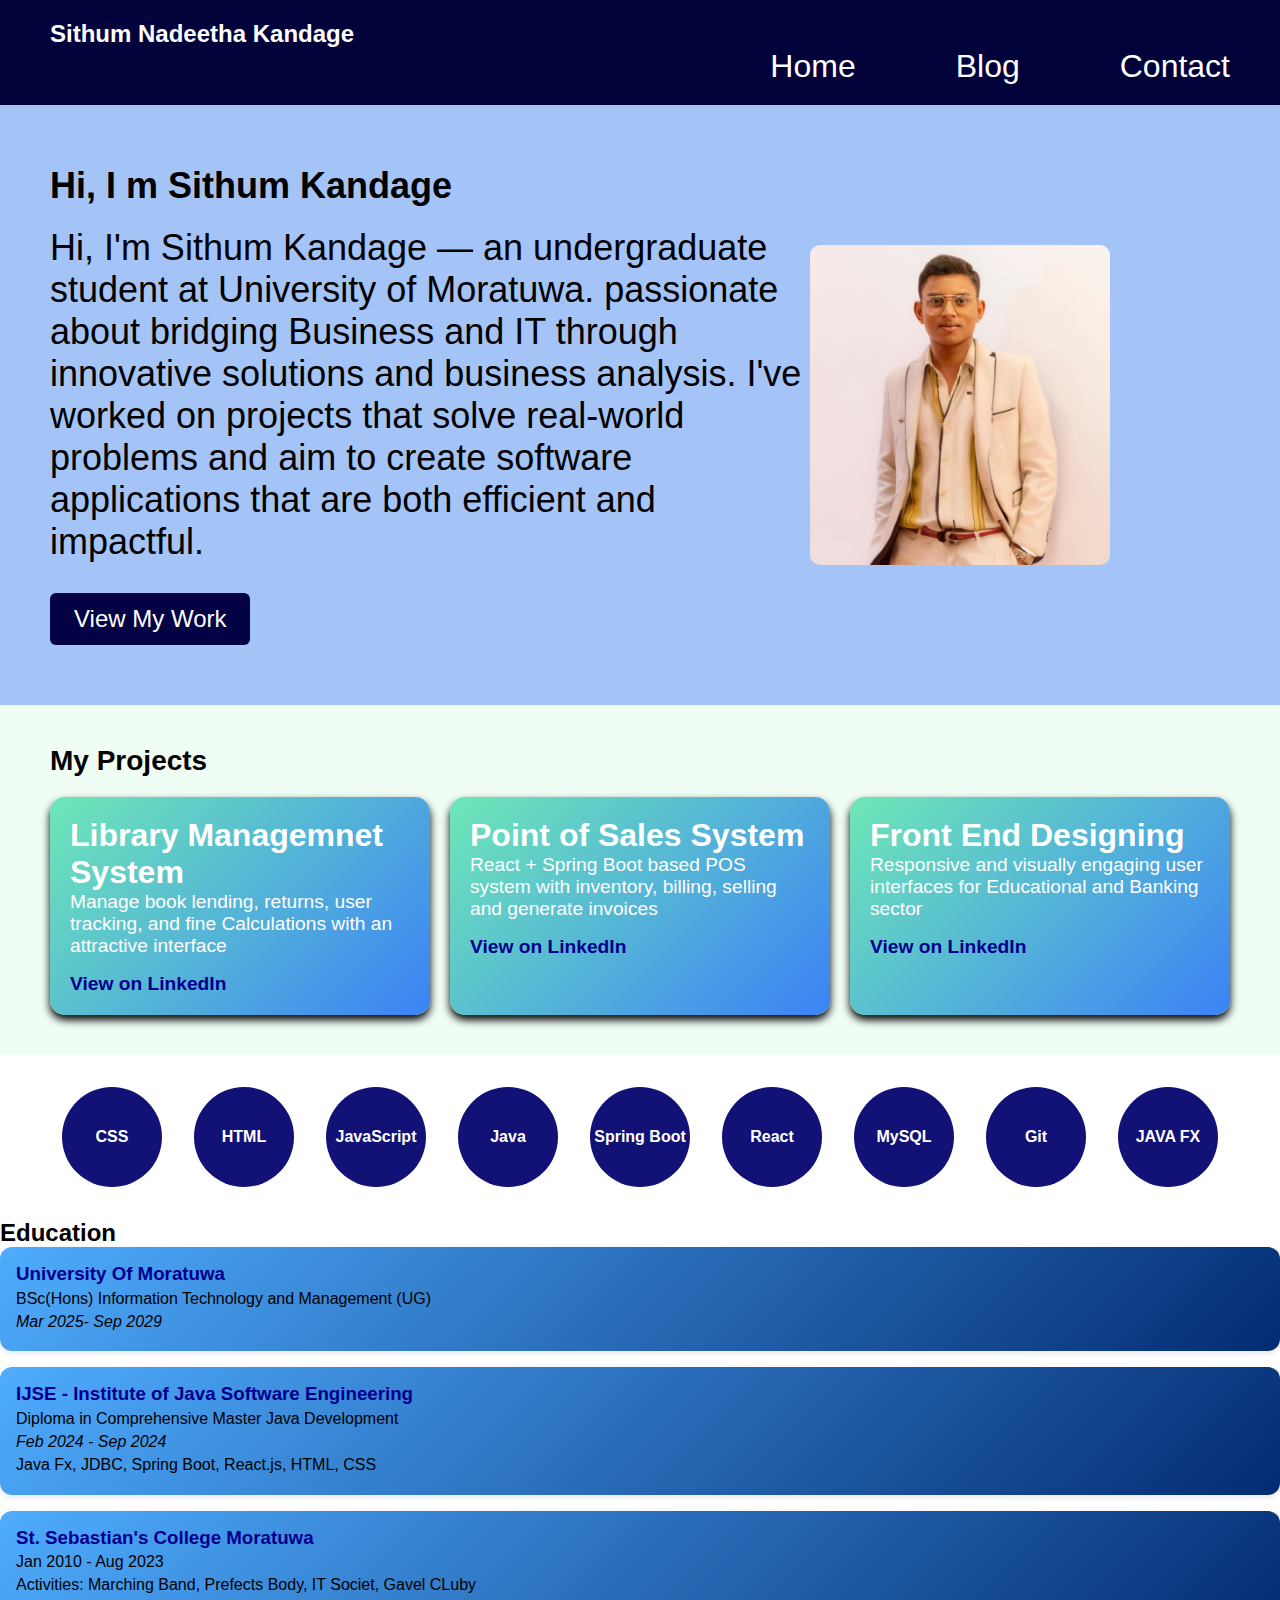
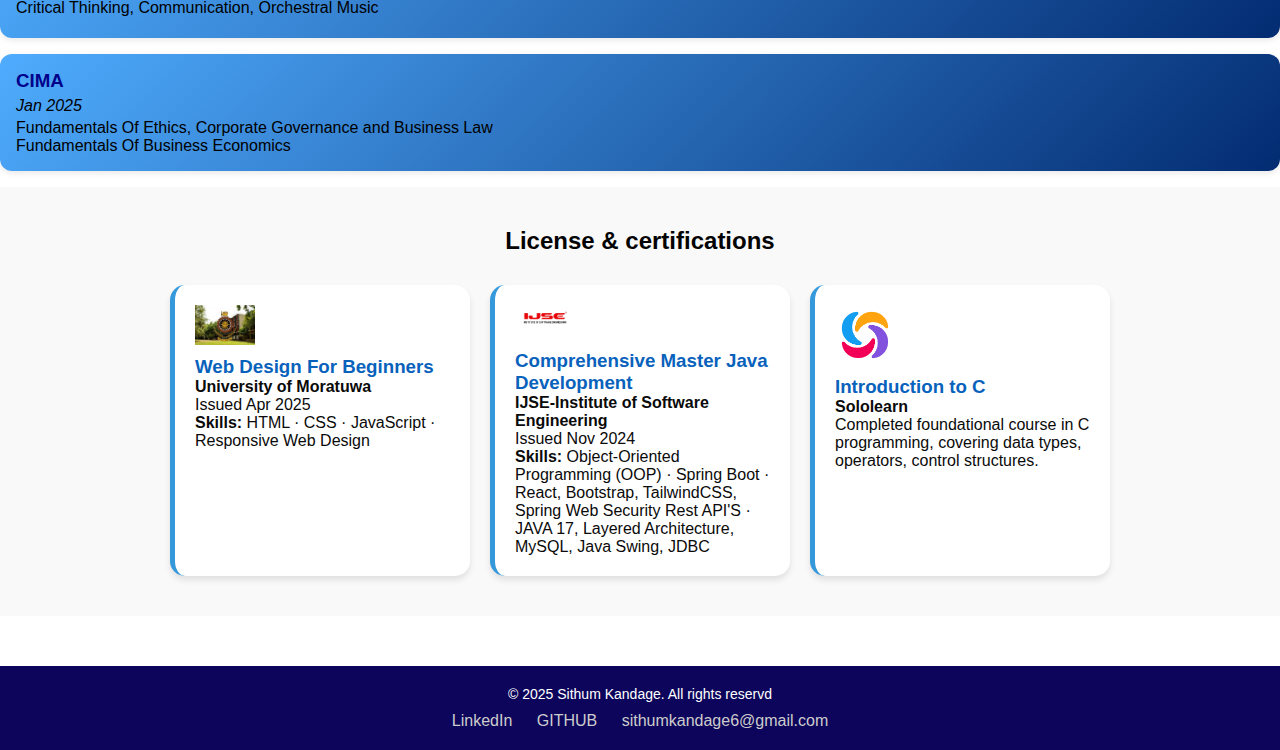
<file: index.html>
<html>
    <head>
        <title>Sithum Kandage Portofolio</title>
        <link href="styles.css" rel="stylesheet">
     </head>    
        <body>
            <header>
                <h1>Sithum Nadeetha Kandage</h1>
                <nav>
                    <a href="index.html">Home</a>
                    <a href="blog.html">Blog</a>
                    <a href="contact.html">Contact</a>
                    
                </nav>
            </header>
            <section class="main">
                <div class="main-text">
                    <h2>Hi, I m Sithum Kandage</h2>
                    <p>Hi, I'm Sithum Kandage — an undergraduate student at University of Moratuwa. passionate about bridging Business and IT through innovative solutions and business analysis. 
                         I've worked on projects that solve real-world problems and aim to create software applications that are both efficient and impactful. 
                        </p>
                    <button class="btn" onmouseover="highlight()">View My Work</button>     
                </div>
                <div class="main-image">
                    <img src="Assets/linkedin.jpg" alt="my photo">
                </div>
            </section>

            <section class="projects">
                <h3>My Projects</h3>
                <div class="cards">
                    <div class="card">
                        <h4>Library Managemnet System</h4>
                        <p>Manage book lending, returns, user tracking, and fine Calculations with an attractive interface</p>
                        <a href="https://www.linkedin.com/posts/sithumkan_javadevelopment-softwareengineering-mysql-activity-7286796084826300416-shTM?utm_source=share&utm_medium=member_desktop&rcm=ACoAAFbN_xMB4h8G2isyE85hM1shedLaSO0VNKY" target="_blank">View on LinkedIn</a>
                    </div>
                    <div class="card">
                        <h4>Point of Sales System</h4>
                        <p>React + Spring Boot based POS system with inventory, billing, selling and generate invoices</p>
                        <a href="https://www.linkedin.com/posts/sithumkan_reactjs-springboot-mysql-activity-7288958642060427265-Az1Z?utm_source=share&utm_medium=member_desktop&rcm=ACoAAFbN_xMB4h8G2isyE85hM1shedLaSO0VNKY" target="_blank">View on LinkedIn</a>
                    </div>
                    <div class="card">
                        <h4>Front End Designing</h4>
                        <p>Responsive and visually engaging user interfaces for Educational and Banking sector</p>
                        <a href="https://www.linkedin.com/posts/sithumkan_universityofmoratuwa-orientationprojects-activity-7315961293029412864-C-hh?utm_source=share&utm_medium=member_desktop&rcm=ACoAAFbN_xMB4h8G2isyE85hM1shedLaSO0VNKY">View on LinkedIn</a>
                    </div>
                </div>
            </section>
            <section class="skills" onmouseover="skillhighlight()">
                <!-- <h3>My Skills</h3> -->
                <div class="skill">CSS</div>
                <div class="skill">HTML</div>
                <div class="skill">JavaScript</div>
                <div class="skill">Java</div>
                <div class="skill">Spring Boot</div>
                <div class="skill">React</div>
                <div class="skill">MySQL</div>
                <div class="skill">Git</div>
                <div class="skill">JAVA FX</div>
            </section>
            <section class="education">
                <h2>Education</h2>
                <div class="edu">
                    <h3>University Of Moratuwa</h3>
                    <p>BSc(Hons) Information Technology and Management (UG)</p>
                    <p><em>Mar 2025- Sep 2029</em></p>
                </div>
                 <div class="edu">
                    <h3>IJSE - Institute of Java Software Engineering</h3>
                    <p>Diploma in Comprehensive Master Java Development</p>
                    <p><em>Feb 2024 - Sep 2024</em></p>
                    <p>Java Fx, JDBC, Spring Boot, React.js, HTML, CSS</p>
                </div>
                <div class="edu">
                    <h3>St. Sebastian's College Moratuwa</h3>
                    <p>Jan 2010 - Aug 2023</p>
                    <p>Activities: Marching Band, Prefects Body, IT Societ, Gavel CLuby</p>
                    <p>Critical Thinking, Communication, Orchestral Music</p>
                 </div>
                <div class="edu">
                    <h3>CIMA</h3>
                    <p><em>Jan 2025</em></p>
                    <ul style="text-decoration: none;">
                        <li>Fundamentals Of Ethics, Corporate Governance and Business Law</li>
                        <li>Fundamentals Of Business Economics</li>
                    </ul>
                </div> 
            </section>

            <section class="certificates">
                <h2>License & certifications</h2>
                <div class="certificate-container">
                <div class="certificate">
                    <img src="Assets/uni.jpg" alt="Uni logo">
                    <h3>Web Design For Beginners</h3>
                    <p><strong>University of Moratuwa</strong></p>
                    <p>Issued Apr 2025</p>
                    <p><strong>Skills:</strong> HTML · CSS · JavaScript · Responsive Web Design</p>
                </div>
                 <div class="certificate">
                    <img src="Assets/ijse.png" alt="IJSE LOGO">
                    <h3>Comprehensive Master Java Development</h3>
                    <p><strong>IJSE-Institute of Software Engineering</strong></p>
                    <p>Issued Nov 2024</p>
                    <p><strong>Skills:</strong> Object-Oriented Programming (OOP) · Spring Boot · React, Bootstrap, TailwindCSS, Spring Web Security Rest API'S · JAVA 17, Layered Architecture, MySQL, Java Swing, JDBC</p>
                </div>
                <div class="certificate">
                    <img src="Assets/sololearn.png" alt="Sololearn logo">
                    <h3>Introduction to C</h3>
                    <p><strong>Sololearn</strong></p>
                    <p>Completed foundational course in C programming, covering data types, operators, control structures.</p>
                </div>
                </div>
            </section>
            <footer class="footer">
                <div class="footer-section">
                    <p>&copy; 2025 Sithum Kandage. All rights reservd</p>
                    <div class="links">
                        <a href="https://www.linkedin.com/in/sithumkan/">LinkedIn</a>
                        <a href="https://github.com/sithumthegreat?tab=repositories">GITHUB</a>
                        <a href="">sithumkandage6@gmail.com</a>
                    </div>
                </div>
           </footer>


             <script src="script.js">
                
             </script>
        </body>
   
</html>
</file>
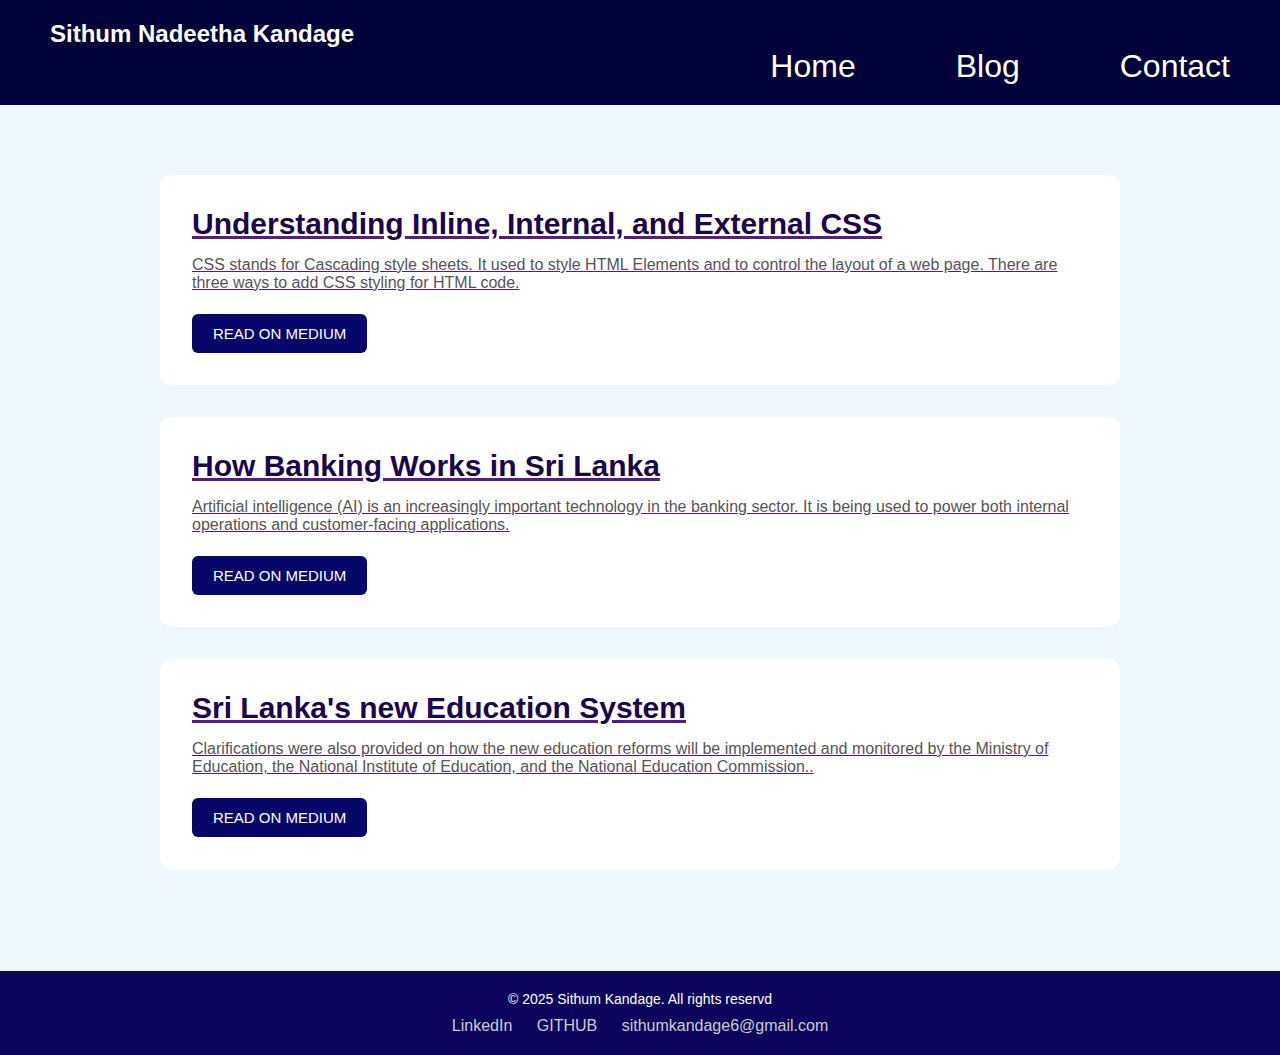
<file: blog.html>
<html>
    <head>
        <title>Sithum Kandage</title>
        <link href="styles.css" rel="stylesheet">
        <link rel="stylesheet" href="blog.css">
     </head>    
        <body>
            <header>
                <h1>Sithum Nadeetha Kandage</h1>
                <nav>
                    <a href="index.html">Home</a>
                    <a href="blog.html">Blog</a>
                    <a href="contact.html">Contact</a>
                    
                </nav>
            </header>
            <div class="blog-container">
                 <a href="" target="_blank">
                     <div class="blog">
                        <h2>Understanding Inline, Internal, and External CSS</h2>
                        <p>CSS stands for Cascading style sheets. It used to style HTML Elements and to control the layout of a web page. There are three ways to add CSS styling for HTML code.</p>
                        <span class="button">Read on Medium</span>
                    </div>
                </a>
                <a href="" target="_blank">
                    <div class="blog">
                        <h2>How Banking Works in Sri Lanka</h2>
                        <p>Artificial intelligence (AI) is an increasingly important technology in the banking sector. It is being used to power both internal operations and customer-facing applications.</p>
                        <span class="button">Read on Medium</span>
                    </div>
                </a>
                <a href="" target="_blank">
                    <div class="blog">
                        <h2>Sri Lanka's new Education System</h2>
                        <p>Clarifications were also provided on how the new education reforms will be implemented and monitored by the Ministry of Education, the National Institute of Education, and the National Education Commission..</p>
                        <span class="button">Read on Medium</span>
                    </div>
                </a>
            </div>
            <footer class="footer">
                <div class="footer-section">
                    <p>&copy; 2025 Sithum Kandage. All rights reservd</p>
                    <div class="links">
                        <a href="www.linkedin.com/in/sithumkan">LinkedIn</a>
                        <a href="https://github.com/sithumthegreat?tab=repositories">GITHUB</a>
                        <a href="">sithumkandage6@gmail.com</a>
                    </div>
                </div>
           </footer>
        <body>    
</html>
</file>
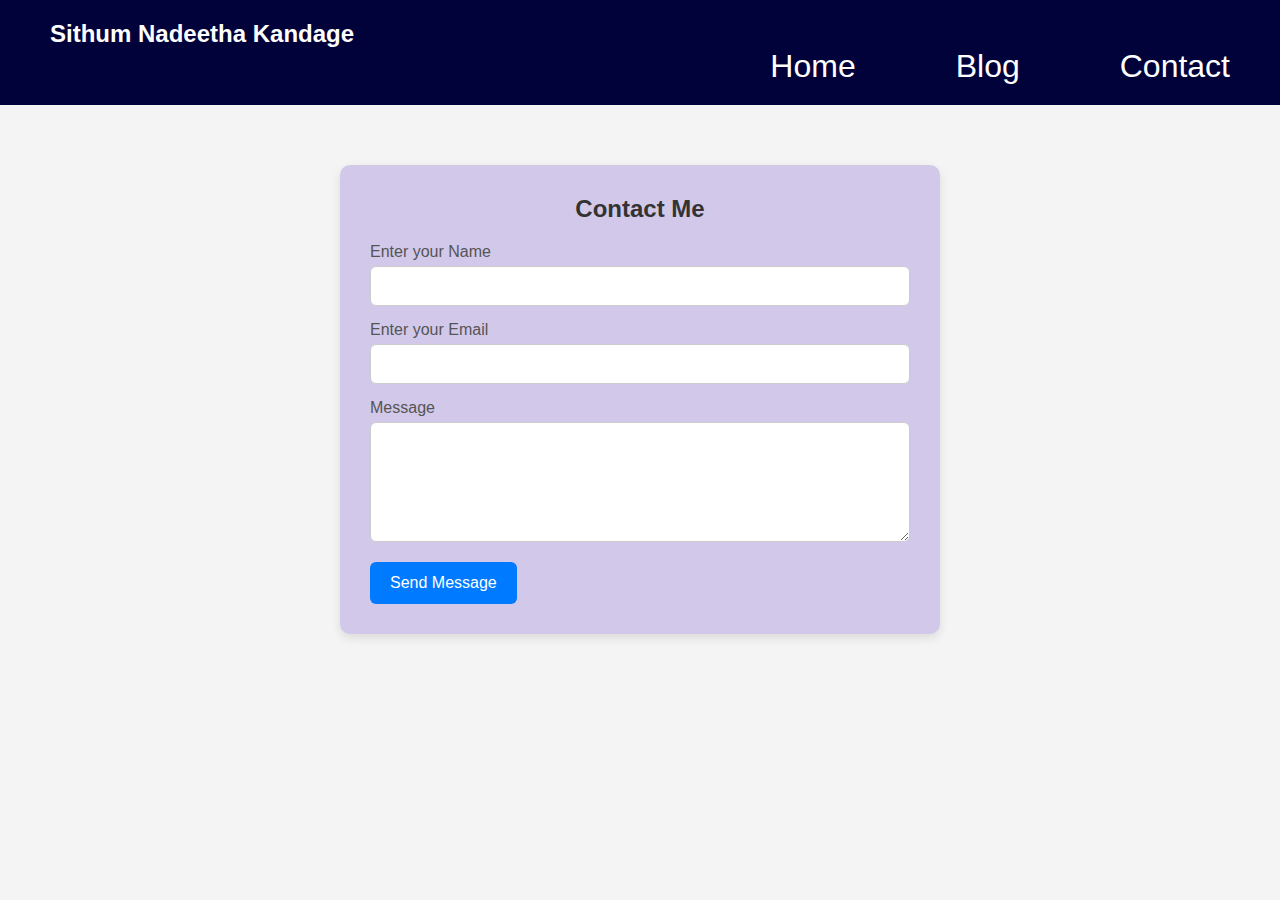
<file: contact.html>
<html>
    <head>
        <title>Sithum Kandage Portofolio</title>
        <link href="styles.css" rel="stylesheet">
        <link rel="stylesheet" href="contact.css">
     </head>    
        <body>
            <header>
                <h1>Sithum Nadeetha Kandage</h1>
                <nav>
                    <a href="index.html">Home</a>
                    <a href="blog.html">Blog</a>
                    <a href="contact.html">Contact</a>
                    
                </nav>
            </header>
            
            <div class="form-container">
                <h2>Contact Me</h2>
                <form action="" method="POST" id="contactform">
                <label for="name">Enter your Name</label>
                <input type="text" id="name" name="name" required>

                <label for="email">Enter your Email</label>
                <input type="email" id="email" name="email" required>

                <label for="message">Message</label>
                <textarea id="message" name="message" required></textarea>

                <button type="submit" id="submit">Send Message</button>
                <p id="message"></p>
                </form>
             </div>
             <script src="script.js">

             </script>
             

        </body>
</html>
</file>
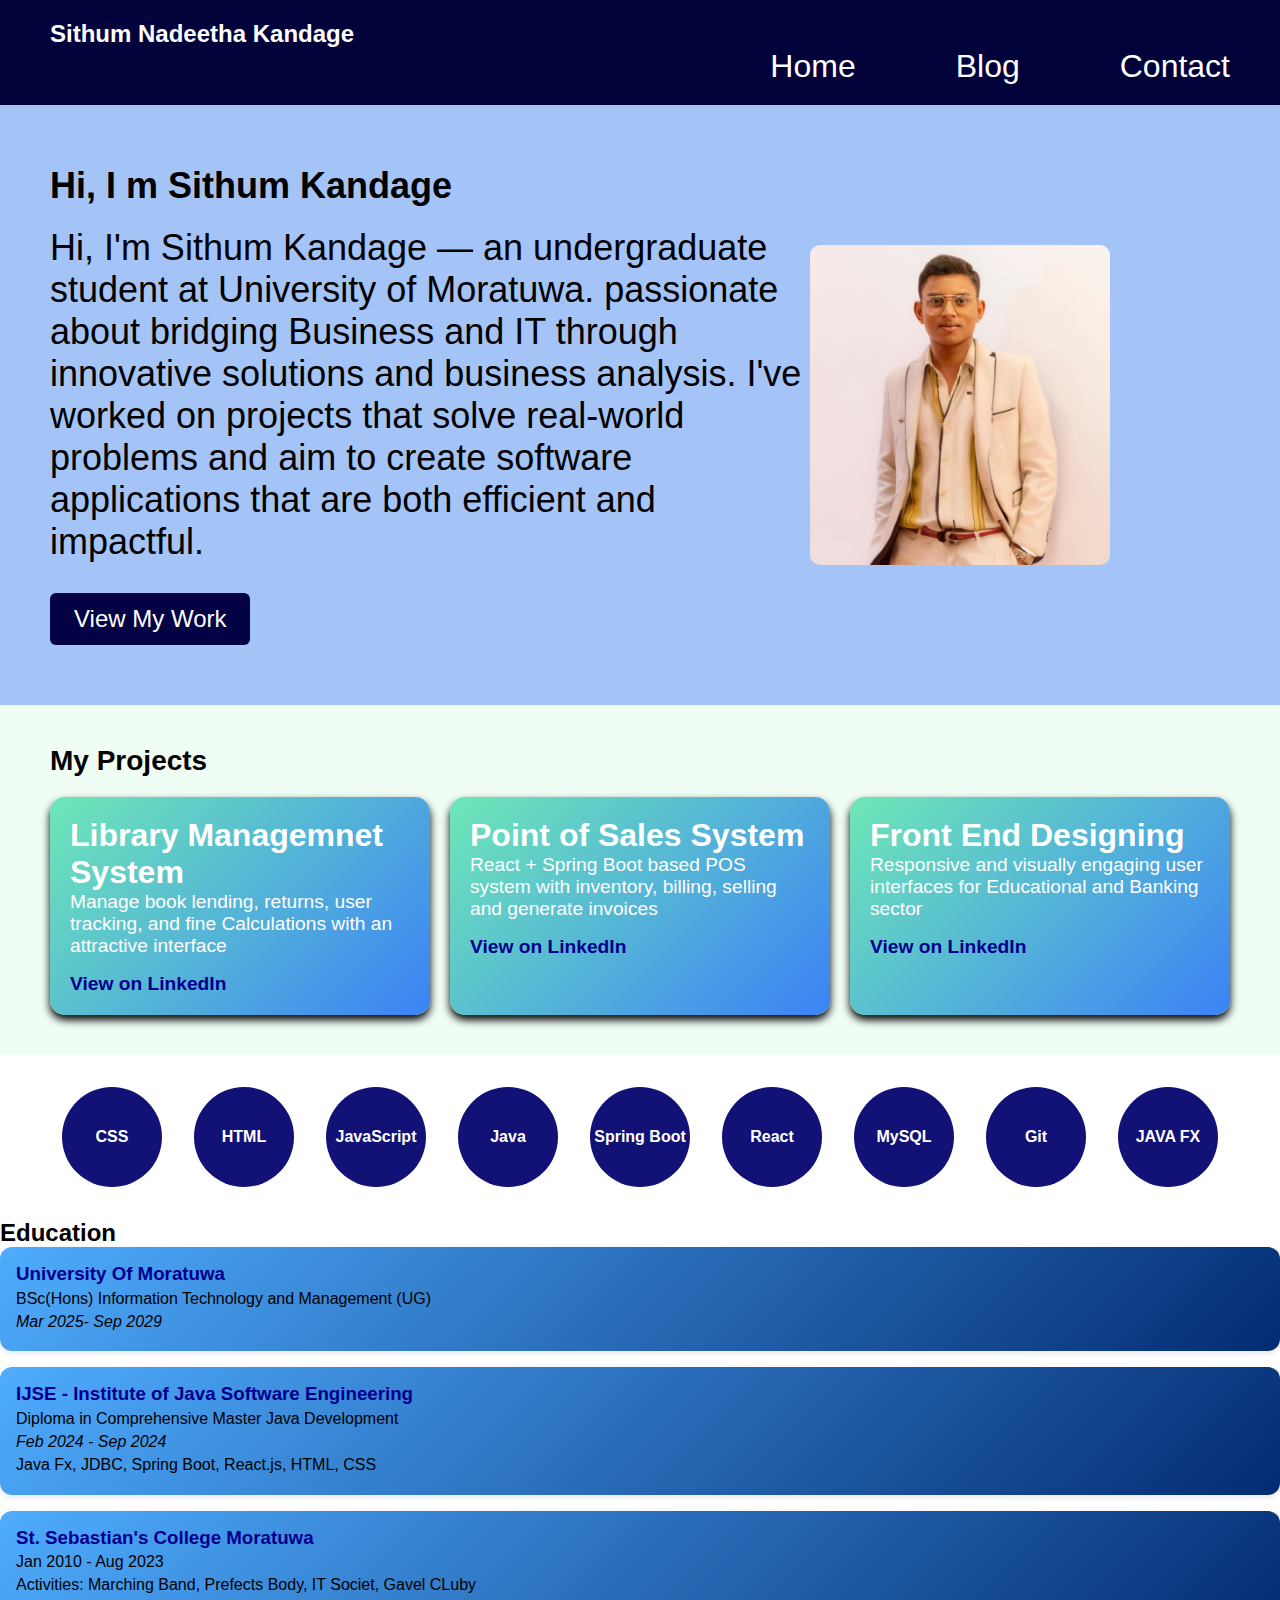
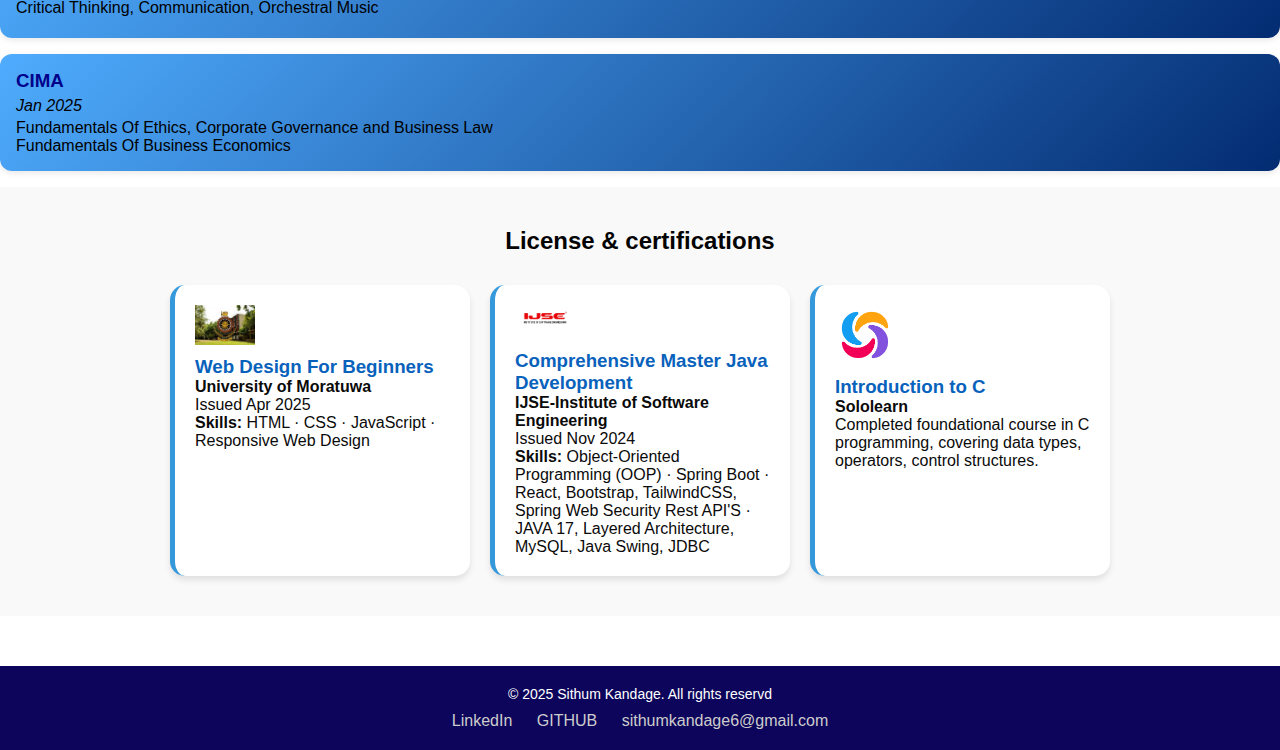
<file: homepage.html>
<html>
    <head>
        <title>Sithum Kandage Portofolio</title>
        <link href="styles.css" rel="stylesheet">
     </head>    
        <body>
            <header>
                <h1>Sithum Nadeetha Kandage</h1>
                <nav>
                    <a href="homepage.html">Home</a>
                    <a href="blog.html">Blog</a>
                    <a href="contact.html">Contact</a>
                    
                </nav>
            </header>
            <section class="main">
                <div class="main-text">
                    <h2>Hi, I m Sithum Kandage</h2>
                    <p>Hi, I'm Sithum Kandage — an undergraduate student at University of Moratuwa. passionate about bridging Business and IT through innovative solutions and business analysis. 
                         I've worked on projects that solve real-world problems and aim to create software applications that are both efficient and impactful. 
                        </p>
                    <button class="btn" onmouseover="highlight()">View My Work</button>     
                </div>
                <div class="main-image">
                    <img src="linkedin.jpg" alt="my photo">
                </div>
            </section>

            <section class="projects">
                <h3>My Projects</h3>
                <div class="cards">
                    <div class="card">
                        <h4>Library Managemnet System</h4>
                        <p>Manage book lending, returns, user tracking, and fine Calculations with an attractive interface</p>
                        <a href="https://www.linkedin.com/posts/sithumkan_javadevelopment-softwareengineering-mysql-activity-7286796084826300416-shTM?utm_source=share&utm_medium=member_desktop&rcm=ACoAAFbN_xMB4h8G2isyE85hM1shedLaSO0VNKY" target="_blank">View on LinkedIn</a>
                    </div>
                    <div class="card">
                        <h4>Point of Sales System</h4>
                        <p>React + Spring Boot based POS system with inventory, billing, selling and generate invoices</p>
                        <a href="https://www.linkedin.com/posts/sithumkan_reactjs-springboot-mysql-activity-7288958642060427265-Az1Z?utm_source=share&utm_medium=member_desktop&rcm=ACoAAFbN_xMB4h8G2isyE85hM1shedLaSO0VNKY" target="_blank">View on LinkedIn</a>
                    </div>
                    <div class="card">
                        <h4>Front End Designing</h4>
                        <p>Responsive and visually engaging user interfaces for Educational and Banking sector</p>
                        <a href="https://www.linkedin.com/posts/sithumkan_universityofmoratuwa-orientationprojects-activity-7315961293029412864-C-hh?utm_source=share&utm_medium=member_desktop&rcm=ACoAAFbN_xMB4h8G2isyE85hM1shedLaSO0VNKY">View on LinkedIn</a>
                    </div>
                </div>
            </section>
            <section class="skills" onmouseover="skillhighlight()">
                <!-- <h3>My Skills</h3> -->
                <div class="skill">CSS</div>
                <div class="skill">HTML</div>
                <div class="skill">JavaScript</div>
                <div class="skill">Java</div>
                <div class="skill">Spring Boot</div>
                <div class="skill">React</div>
                <div class="skill">MySQL</div>
                <div class="skill">Git</div>
                <div class="skill">JAVA FX</div>
            </section>
            <section class="education">
                <h2>Education</h2>
                <div class="edu">
                    <h3>University Of Moratuwa</h3>
                    <p>BSc(Hons) Information Technology and Management (UG)</p>
                    <p><em>Mar 2025- Sep 2029</em></p>
                </div>
                 <div class="edu">
                    <h3>IJSE - Institute of Java Software Engineering</h3>
                    <p>Diploma in Comprehensive Master Java Development</p>
                    <p><em>Feb 2024 - Sep 2024</em></p>
                    <p>Java Fx, JDBC, Spring Boot, React.js, HTML, CSS</p>
                </div>
                <div class="edu">
                    <h3>St. Sebastian's College Moratuwa</h3>
                    <p>Jan 2010 - Aug 2023</p>
                    <p>Activities: Marching Band, Prefects Body, IT Societ, Gavel CLuby</p>
                    <p>Critical Thinking, Communication, Orchestral Music</p>
                 </div>
                <div class="edu">
                    <h3>CIMA</h3>
                    <p><em>Jan 2025</em></p>
                    <ul style="text-decoration: none;">
                        <li>Fundamentals Of Ethics, Corporate Governance and Business Law</li>
                        <li>Fundamentals Of Business Economics</li>
                    </ul>
                </div> 
            </section>

            <section class="certificates">
                <h2>License & certifications</h2>
                <div class="certificate-container">
                <div class="certificate">
                    <img src="uni.jpg" alt="Uni logo">
                    <h3>Web Design For Beginners</h3>
                    <p><strong>University of Moratuwa</strong></p>
                    <p>Issued Apr 2025</p>
                    <p><strong>Skills:</strong> HTML · CSS · JavaScript · Responsive Web Design</p>
                </div>
                 <div class="certificate">
                    <img src="ijse.png" alt="IJSE LOGO">
                    <h3>Comprehensive Master Java Development</h3>
                    <p><strong>IJSE-Institute of Software Engineering</strong></p>
                    <p>Issued Nov 2024</p>
                    <p><strong>Skills:</strong> Object-Oriented Programming (OOP) · Spring Boot · React, Bootstrap, TailwindCSS, Spring Web Security Rest API'S · JAVA 17, Layered Architecture, MySQL, Java Swing, JDBC</p>
                </div>
                <div class="certificate">
                    <img src="sololearn.png" alt="Sololearn logo">
                    <h3>Introduction to C</h3>
                    <p><strong>Sololearn</strong></p>
                    <p>Completed foundational course in C programming, covering data types, operators, control structures.</p>
                </div>
                </div>
            </section>
            <footer class="footer">
                <div class="footer-section">
                    <p>&copy; 2025 Sithum Kandage. All rights reservd</p>
                    <div class="links">
                        <a href="www.linkedin.com/in/sithumkan">LinkedIn</a>
                        <a href="https://github.com/sithumthegreat?tab=repositories">GITHUB</a>
                        <a href="">sithumkandage6@gmail.com</a>
                    </div>
                </div>
           </footer>


             <script src="script.js">
                
             </script>
        </body>
   
</html>
</file>
<file: styles.css>
/* styles for Home Page */
*{
    box-sizing: border-box;
    margin: 0;
    padding: 0;
    font-family: 'Poppins', sans-serif;
}
body{
    background-color: white;
    color: black;
}
header{
    background: rgb(2, 2, 59);
    color: #fff;
    padding: 20px 50px;
    justify-content: space-between;
    align-items: center;
    position: sticky;
    top: 0;
    z-index: 1000;
}
header h1{
    font-size: 24px;
}
nav{
    display: flex;
    justify-content: flex-end;
    width: 100%;
}
nav a{
    color: #fff;
    margin-left: 100px;
    text-decoration: none;
    font-weight: 500;
    font-size: xx-large;
    
}
nav a:hover{
    background-color: black;
    transform: scale(1.1);
  
}
/* main css */
.main{
    display: flex;
    align-items: center;
    justify-content: space-between;
    padding: 60px 50px;
    background-color: rgb(164, 195, 247);
}
.main-text{
    max-width: 1200px;
}
.main-text h2{
    font-size: 36px;
    margin-bottom: 20px;
}
.main-text p{
    font-size: 36px;
    margin-bottom: 30px;
    width: 100%;
}
.main-text button{
    padding: 12px 24px;
    background-color: rgb(2, 2, 69);
    color: white;
    border: none;
    border-radius: 6px;
    cursor: pointer;
    font-size: 24px;
}
.main-text button:hover{
    transform: scale(1.1);
}
.main-image img {
    width: 300px;
    border-radius: 10px;
    margin-right: 120px;
}
/* projects section */
.projects{
    padding: 40px 50px;
    background:  #f0fdf4; 
    

}
.projects h3{
    font-size: 28px;
    margin-bottom: 20px;
    
} 
.cards{
    display: grid;
    grid-template-columns: repeat(auto-fit, minmax(250px,1fr));
    gap: 20px;
}
.card{
    background: linear-gradient(135deg,#6ee7b7,#3b82f6);
    color: white;
    border-radius: 15px;
    padding: 20px;
    box-shadow: 0 5px 8px black;
    transition: transform 0.3s;
}
.card h4{
    font-size: xx-large;
}
.card p{
    font-size: larger;
}
.card a{
    color: #2383c3;
    text-decoration: none;
    display: inline-block;
    margin-top: 1rem;
    font-size: larger;
    color: darkblue;
    font-weight: bolder
}
.card a:hover{
    transform: scale(1.1);
}
.card:hover{
    transform: translate(-10px);
}

.scale-effect {
    transform: scale(1.1);
    transition: transform 0.4s ease;
}
.skills{
    display: flex;
    flex-wrap: wrap;
    padding: 2rem;
    gap: 2rem;
    justify-content: center;
}
.skill{
    width: 100px;
    height: 100px;
    border-radius: 50%;
    background-color: rgb(17, 17, 118);
    color: white;
    display: flex;
    transition: transform 0.3s;
    font-weight: bold;
    align-items: center;
    justify-content: center;
}
.skill:hover{
    transform: scale(1.2);
}
.skills h3{
    font-size: 28px;
    margin-bottom: 20px;
    margin-left: 0px;
    
}
.education{
    margin: 0 auto;
    max-width: 1900px;

}
.edu{
    margin-bottom: 1rem;
    box-shadow:  0 2px 6px rgba(20, 19, 19, 0.1);
    border-radius: 12px;
    padding: 1rem;
    background: white;
    background: linear-gradient(135deg, #4facfe, #032c72);
}
.edu h3{
    color: darkblue;
    
}
.edu p{
    margin: 0.3rem 0;
}
ul{
    list-style-type: none;
}
.certificates{
  padding: 40px;
  background-color: #f9f9f9;
}
.certificates h2 {
  text-align: center;
  margin-bottom: 30px;
  color: #030303;
}
.certificate-container {
  display: flex;
  flex-wrap: wrap;
  justify-content: center;
  gap: 20px;
}
.certificate {
  background: #ffffff;
  border-radius: 15px;
  box-shadow: 0 4px 6px rgba(0,0,0,0.1);
  padding: 20px;
  width: 300px;
  transition: transform 0.3s ease, box-shadow 0.3s ease;
  border-left: 5px solid #3498db;
}
.certificate:hover {
  transform: scale(1.05);
  box-shadow: 0 8px 16px rgba(22, 1, 61, 0.2);
}
.certificate img {
  max-width: 60px;
  display: block;
  margin-bottom: 11px;
}
.certificate h3 {
  color: #0862bc;
}
.certificate p {
  color: #0a0a0a;
}
.footer{
    background-color: #0c055b;
    color: white;
    padding: 20px 0;
    text-align: center;
    margin-top: 50px;
}
.footer-section{
    max-width: 1000px;
    margin: 0 auto;
}
.footer p{
    margin: 0;
    font-size: 14px;
}
.links{
    margin-top: 10px;
}
.links a{
    color: #ccc;
    margin:0 10px;
    text-decoration: none;
    transition: color 0.3s;
}
.links a:hover{
    color: #3498db;
}
</file>
<file: blog.css>
body{
    font-family: 'Courier New', Courier, monospace;
    background-color: aliceblue;
    margin: 0;
    padding: 0;
}
.blog-container{
    max-width: 1000px;
    margin: 50px auto;
    padding: 20px;
}
.blog{
    transition: transform 0.3s;
    border-radius: 12px;
    box-shadow: 0 5px 9px rbba(0,0,0,0.1);
    margin-bottom: 32px;
    padding: 32px;
    background-color: white;
}
.blog:hover{
    transform: translateY(-5px);
}
.blog h2{
    color:#1b054d;
    font-size: 30px;
    margin-bottom: 15px;
}
.blog p{
    color: #555;
    font-size: 16px;
    margin-bottom: 22px;
}
.blog a{
    text-decoration: none;
}
.button{
    display: inline-block;
    background-color: rgb(6, 6, 107);
    color: white;
    padding: 11px 21px;
    border-radius: 6px;
    font-size: 15px;
    text-transform: uppercase;
    transition: background-color 0.4s;
}
.button:hover{
    background-color: #000000;
}
</file>
<file: contact.css>
body {
      font-family: 'Courier New', Courier, monospace;
      margin: 0;
      padding: 0;
      background: #f4f4f4;
    }

    .form-container {
      max-width: 600px;
      margin: 60px auto;
      padding: 30px;
      background: rgb(210, 200, 234);
      border-radius: 10px;
      box-shadow: 0 4px 10px rgba(0, 0, 0, 0.1);
    }

    h2 {
      text-align: center;
      margin-bottom: 20px;
      color: #333;
    }

    label {
      display: block;
      margin: 15px 0 5px;
      color: #555;
    }

    input[type="text"],
    input[type="email"],
    textarea {
      width: 100%;
      padding: 10px;
      border: 1px solid #ccc;
      border-radius: 6px;
      font-size: 16px;
      box-sizing: border-box;
    }

    textarea {
      resize: vertical;
      height: 120px;
    }

    button {
      background-color: #007bff;
      color: white;
      padding: 12px 20px;
      border: none;
      border-radius: 6px;
      font-size: 16px;
      margin-top: 20px;
      cursor: pointer;
      transition: background-color 0.3s ease;
    }

    button:hover {
      background-color: #0056b3;
    }
</file>
